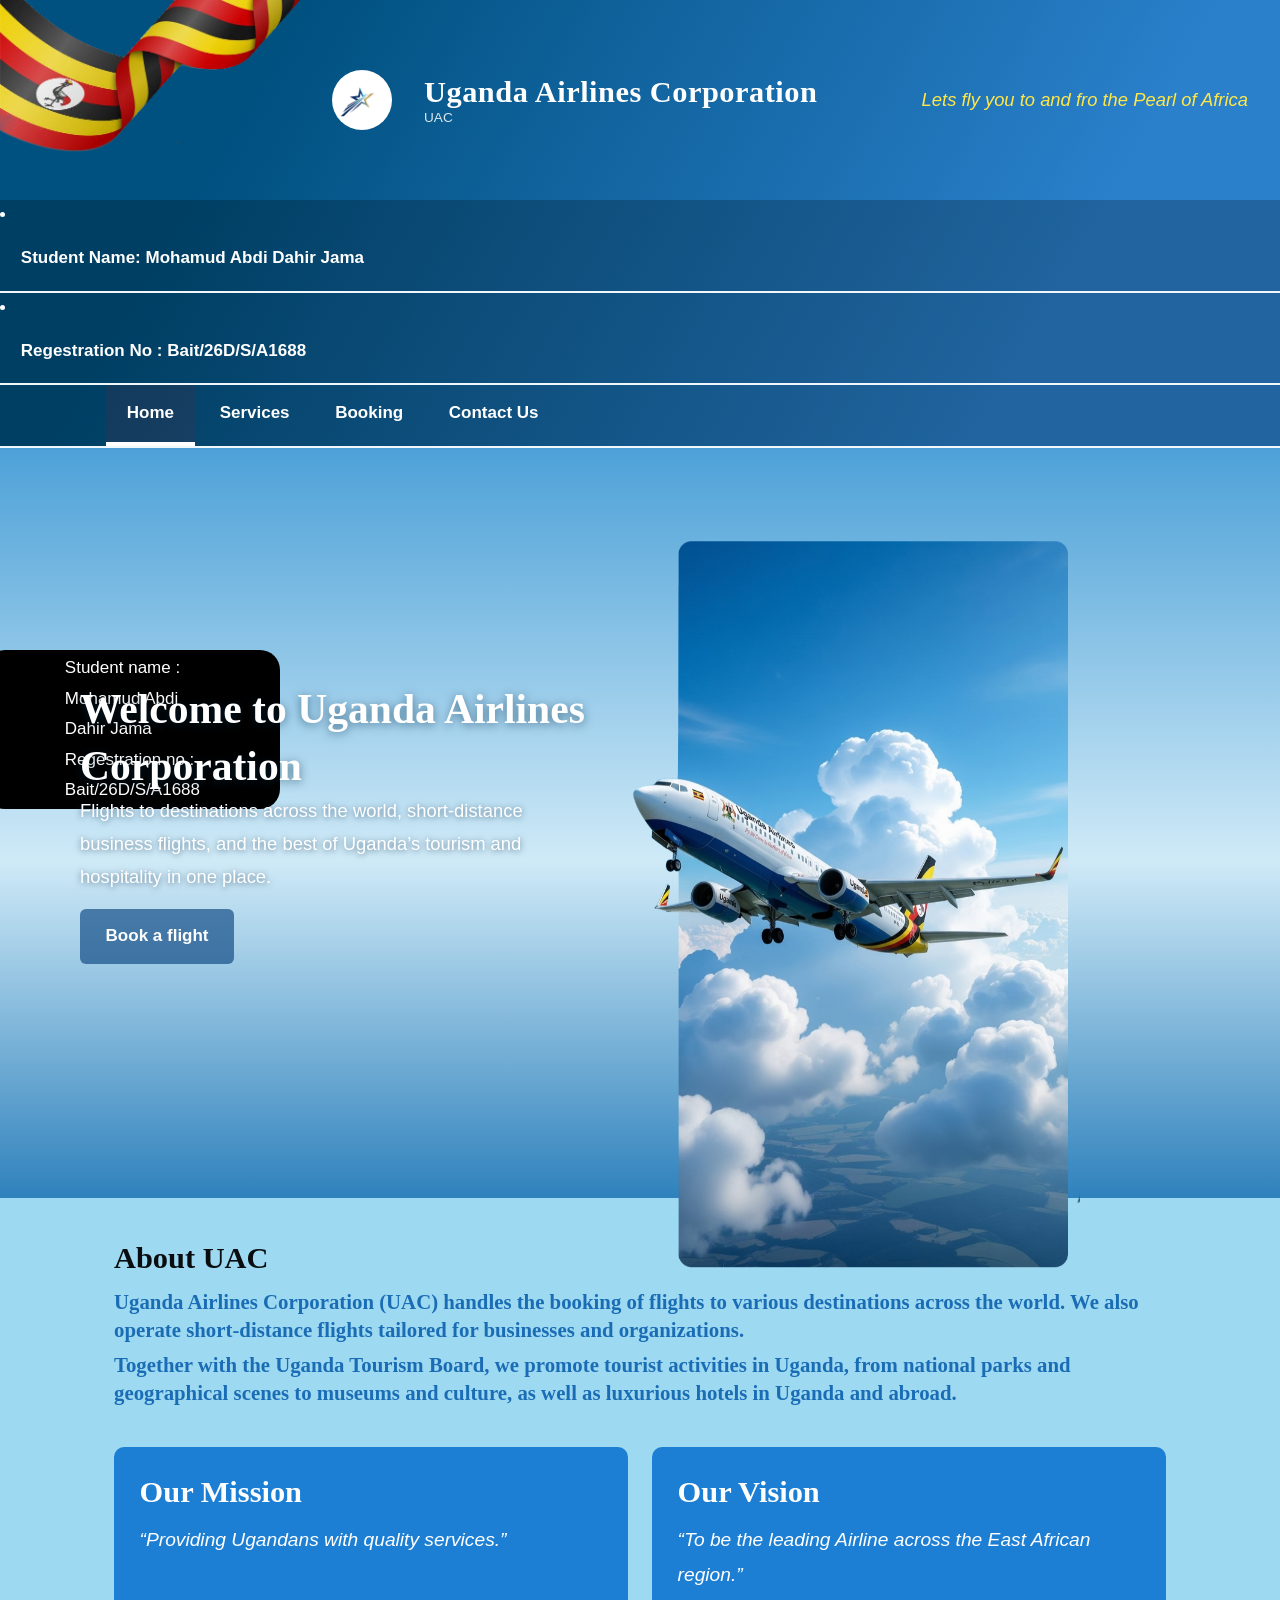
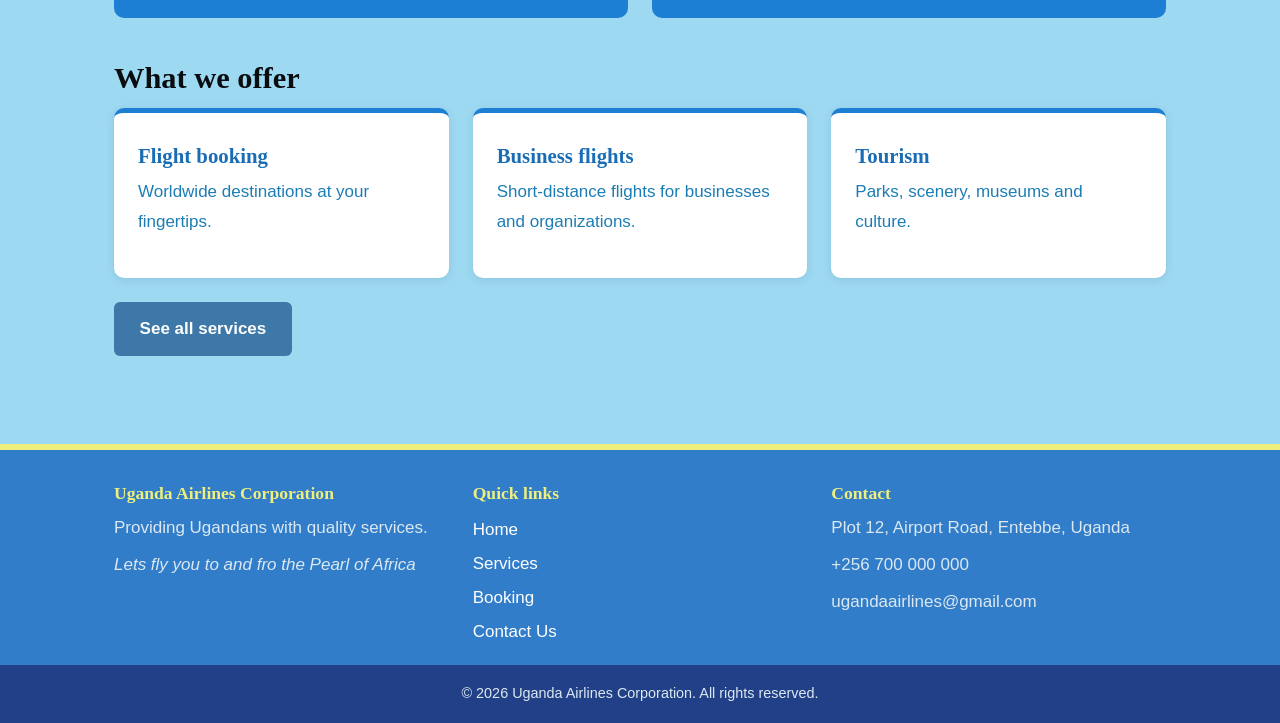
<file: index.html>
<!DOCTYPE html>
<html lang="en">
<head>
<meta charset="UTF-8">
<meta name="viewport" content="width=device-width, initial-scale=1">
<title>Home | Uganda Airlines Corporation</title>
<link rel="icon" href="Gemini_z.jpg">
<link rel="stylesheet" href="style.css">
</head>
<body>
<header>
  
  <div class="brand">
    <img class="dd" src="a1339cd94673cbade94f53fce22794d8.png">
    <img class="rr" src="Gemini_Generated_Image_obfzqoobfzqoobfz.jpg">
    <div class="brand-name">Uganda Airlines Corporation<small>UAC</small></div>
    <div class="tagline">Lets fly you to and fro the Pearl of Africa</div>
    <br>
    <div class="ne"> 
       Student name : Mohamud Abdi Dahir Jama
       <br>
       Regestration no : Bait/26D/S/A1688
      
    </div>
  </div>
  <nav><li><a>Student Name: Mohamud Abdi Dahir Jama</a></li></nav>
  <nav ><li><a>Regestration No : Bait/26D/S/A1688</a></li></nav>
  <nav aria-label="Main menu"><ul><li><a href="index.html" class="active" aria-current="page">Home</a></li><li><a href="services.html">Services</a></li><li><a href="booking.html">Booking</a></li><li><a href="contact.html">Contact Us</a></li> </ul> </nav>
</header>

<div class="hero">
  
  <div class="hero-text">
    <h1>Welcome to Uganda Airlines Corporation</h1>
    <p>Flights to destinations across the world, short-distance business flights, and the best of Uganda’s tourism and hospitality in one place.</p>
    <a class="btn" href="booking.html">Book a flight</a>
  </div>    
  <img class="ss" src="Gemini_Generated_Image_rgnbh3rgnbh3rgnb3.png" width="500px">

</div>
<main>

  <section>
    <h2>About UAC</h2>
    <h3>Uganda Airlines Corporation (UAC) handles the booking of flights to various destinations across the world. We also operate short-distance flights tailored for businesses and organizations.</h3>
    <h3>Together with the Uganda Tourism Board, we promote tourist activities in Uganda, from national parks and geographical scenes to museums and culture, as well as luxurious hotels in Uganda and abroad.</h3>
  </section>
  <section class="mv">
    <div><h2>Our Mission</h2><p>“Providing Ugandans with quality services.”</p></div>
    <div><h2>Our Vision</h2><p>“To be the leading Airline across the East African region.”</p></div>
  </section>
  <section>
    <h2>What we offer</h2>
    <div class="grid">
      <div class="card"><span class="icon"></span><h3>Flight booking</h3><p>Worldwide destinations at your fingertips.</p></div>
      <div class="card"><span class="icon"></span><h3>Business flights</h3><p>Short-distance flights for businesses and organizations.</p></div>
      <div class="card"><span class="icon"></span><h3>Tourism</h3><p>Parks, scenery, museums and culture.</p></div>
    </div>
    <p style="margin-top:1.5rem"><a class="btn dark" href="services.html">See all services</a></p>
  </section>
</main>


<footer>
  
  <div class="foot">
    <div><h3>Uganda Airlines Corporation</h3><p>Providing Ugandans with quality services.</p><p><em>Lets fly you to and fro the Pearl of Africa</em></p></div>
    <div><h3>Quick links</h3><a href="index.html">Home</a><a href="services.html">Services</a><a href="booking.html">Booking</a><a href="contact.html">Contact Us</a></div>
    <div><h3>Contact</h3><p>Plot 12, Airport Road, Entebbe, Uganda</p><p>+256 700 000 000</p><p>ugandaairlines@gmail.com</p></div>
  </div>
  <div class="copy">&copy; 2026 Uganda Airlines Corporation. All rights reserved.</div>
</footer>

</body>
</html>
</file>
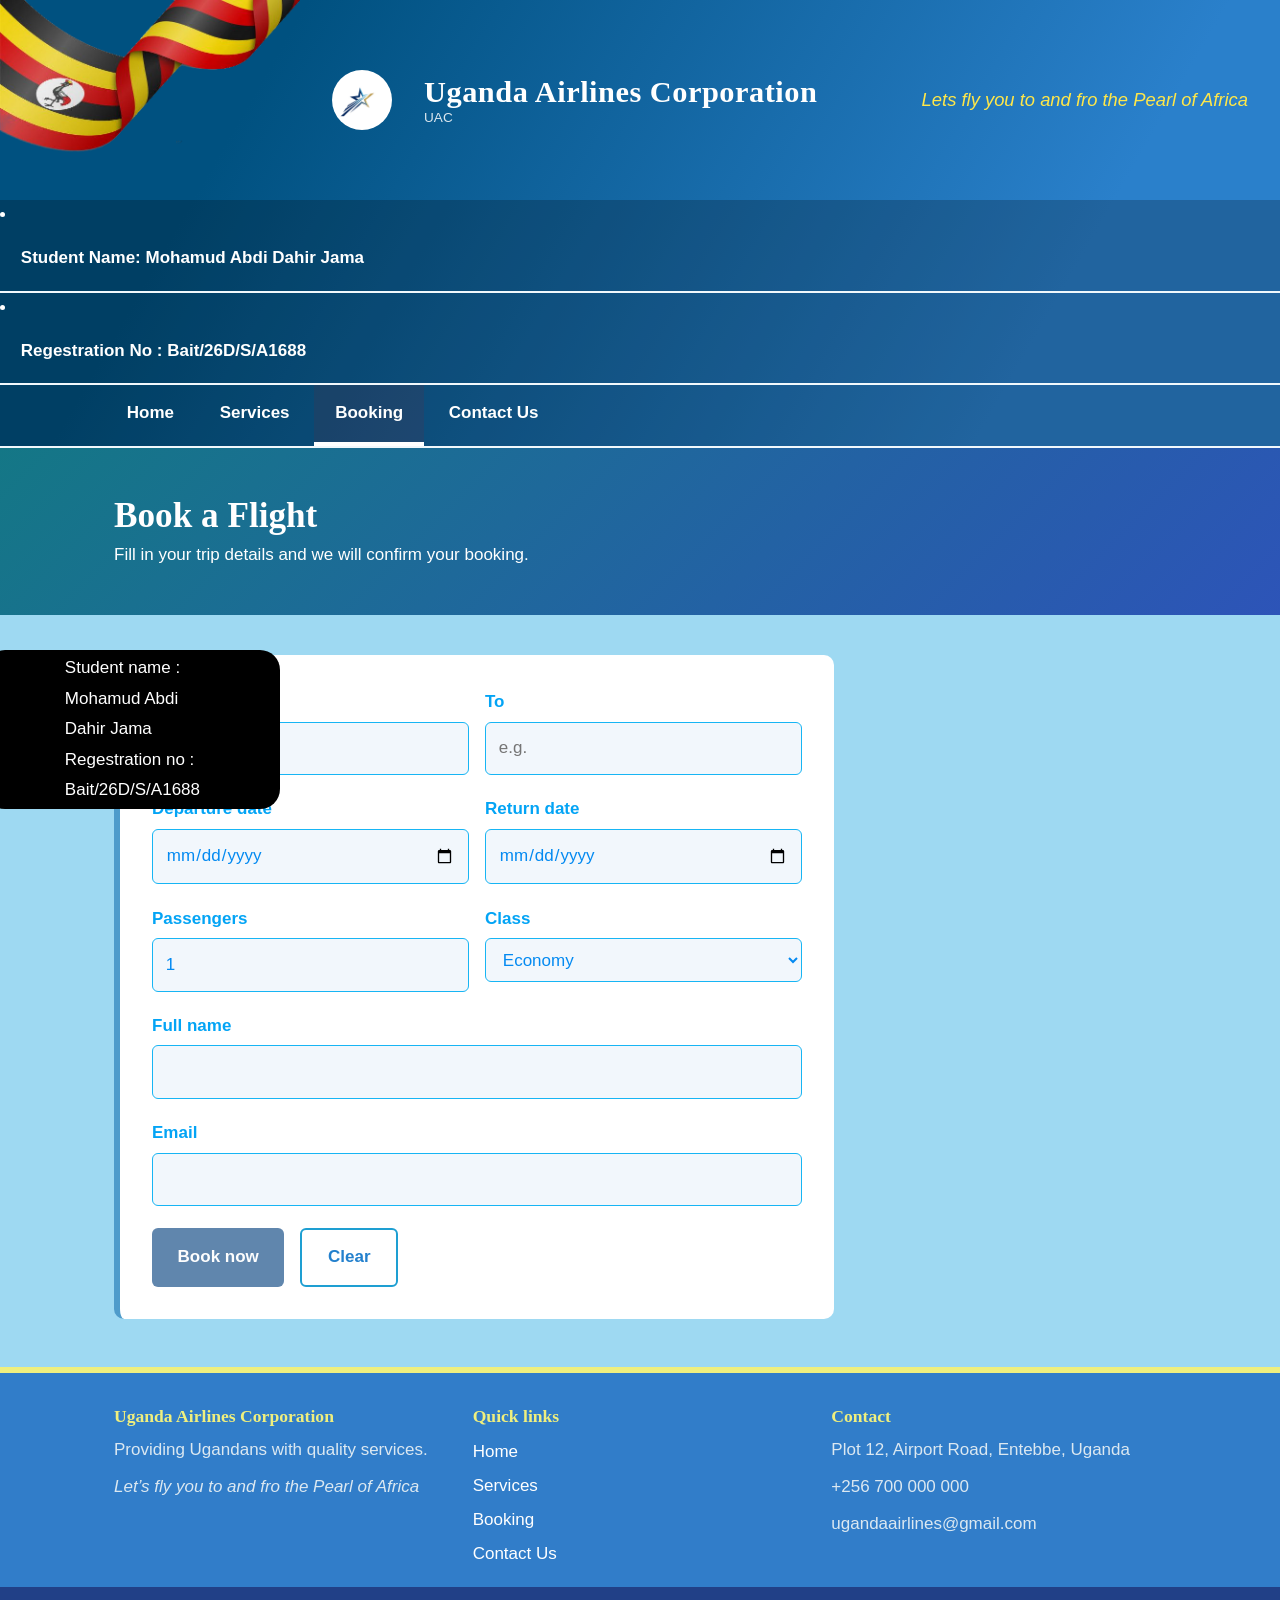
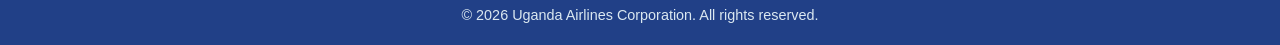
<file: booking.html>
<!DOCTYPE html>
<html lang="en">
<head>
<meta charset="UTF-8">
<meta name="viewport" content="width=device-width, initial-scale=1">
<title>Booking | Uganda Airlines Corporation</title>
<link rel="icon" href="Gemini_z.jpg">
<link rel="stylesheet" href="style.css">
</head>
<body>
<header>
  <div class="brand">
    <img class="dd" src="a1339cd94673cbade94f53fce22794d8.png">
    <img class="rr" src="Gemini_Generated_Image_obfzqoobfzqoobfz.jpg">
    <div class="brand-name">Uganda Airlines Corporation<small>UAC</small></div>
    <div class="tagline">Lets fly you to and fro the Pearl of Africa</div>
    <br>
    <div class="ne"> 
       Student name : Mohamud Abdi Dahir Jama
       <br>
       Regestration no : Bait/26D/S/A1688
       
    </div>
  </div>
  <nav><li><a>Student Name: Mohamud Abdi Dahir Jama</a></li></nav>
  <nav ><li><a>Regestration No : Bait/26D/S/A1688</a></li></nav>
  <nav aria-label="Main menu"><ul><li><a href="index.html">Home</a></li><li><a href="services.html">Services</a></li><li><a href="booking.html" class="active" aria-current="page">Booking</a></li><li><a href="contact.html">Contact Us</a></li></ul></nav>
</header>

<div class="banner"><div class="inner"><h1>Book a Flight</h1><p>Fill in your trip details and we will confirm your booking.</p></div></div>
<main>
  <form id="bookForm">
    <div class="row">
      <div class="field"><label for="from">From</label><input id="from" required placeholder="e.g."></div>
      <div class="field"><label for="to">To</label><input id="to" required placeholder="e.g."></div>
    </div>
    <div class="row">
      <div class="field"><label for="dep">Departure date</label><input type="date" id="dep" required></div>
      <div class="field"><label for="ret">Return date</label><input type="date" id="ret"></div>
    </div>
    <div class="row">
      <div class="field"><label for="pax">Passengers</label><input type="number" id="pax" min="1" max="9" value="1" required></div>
      <div class="field"><label for="cls">Class</label>
        <select id="cls"><option>Economy</option><option>Business</option><option>First class</option></select></div>
    </div>
    <div class="field"><label for="bname">Full name</label><input id="bname" required></div>
    <div class="field"><label for="bemail">Email</label><input type="email" id="bemail" required></div>
    <div class="actions">
      <button class="btn" type="submit">Book now</button>
      <button class="btn secondary" type="reset">Clear</button>
    </div>
    <div class="notice" id="bookNote" role="status"></div>
  </form>
</main>

<footer>
  <div class="foot">
    <div><h3>Uganda Airlines Corporation</h3><p>Providing Ugandans with quality services.</p><p><em>Let’s fly you to and fro the Pearl of Africa</em></p></div>
    <div><h3>Quick links</h3><a href="index.html">Home</a><a href="services.html">Services</a><a href="booking.html">Booking</a><a href="contact.html">Contact Us</a></div>
    <div><h3>Contact</h3><p>Plot 12, Airport Road, Entebbe, Uganda</p><p>+256 700 000 000</p><p>ugandaairlines@gmail.com</p></div>
  </div>
  <div class="copy">&copy; 2026 Uganda Airlines Corporation. All rights reserved.</div>
</footer>

</body>
</html>
</file>
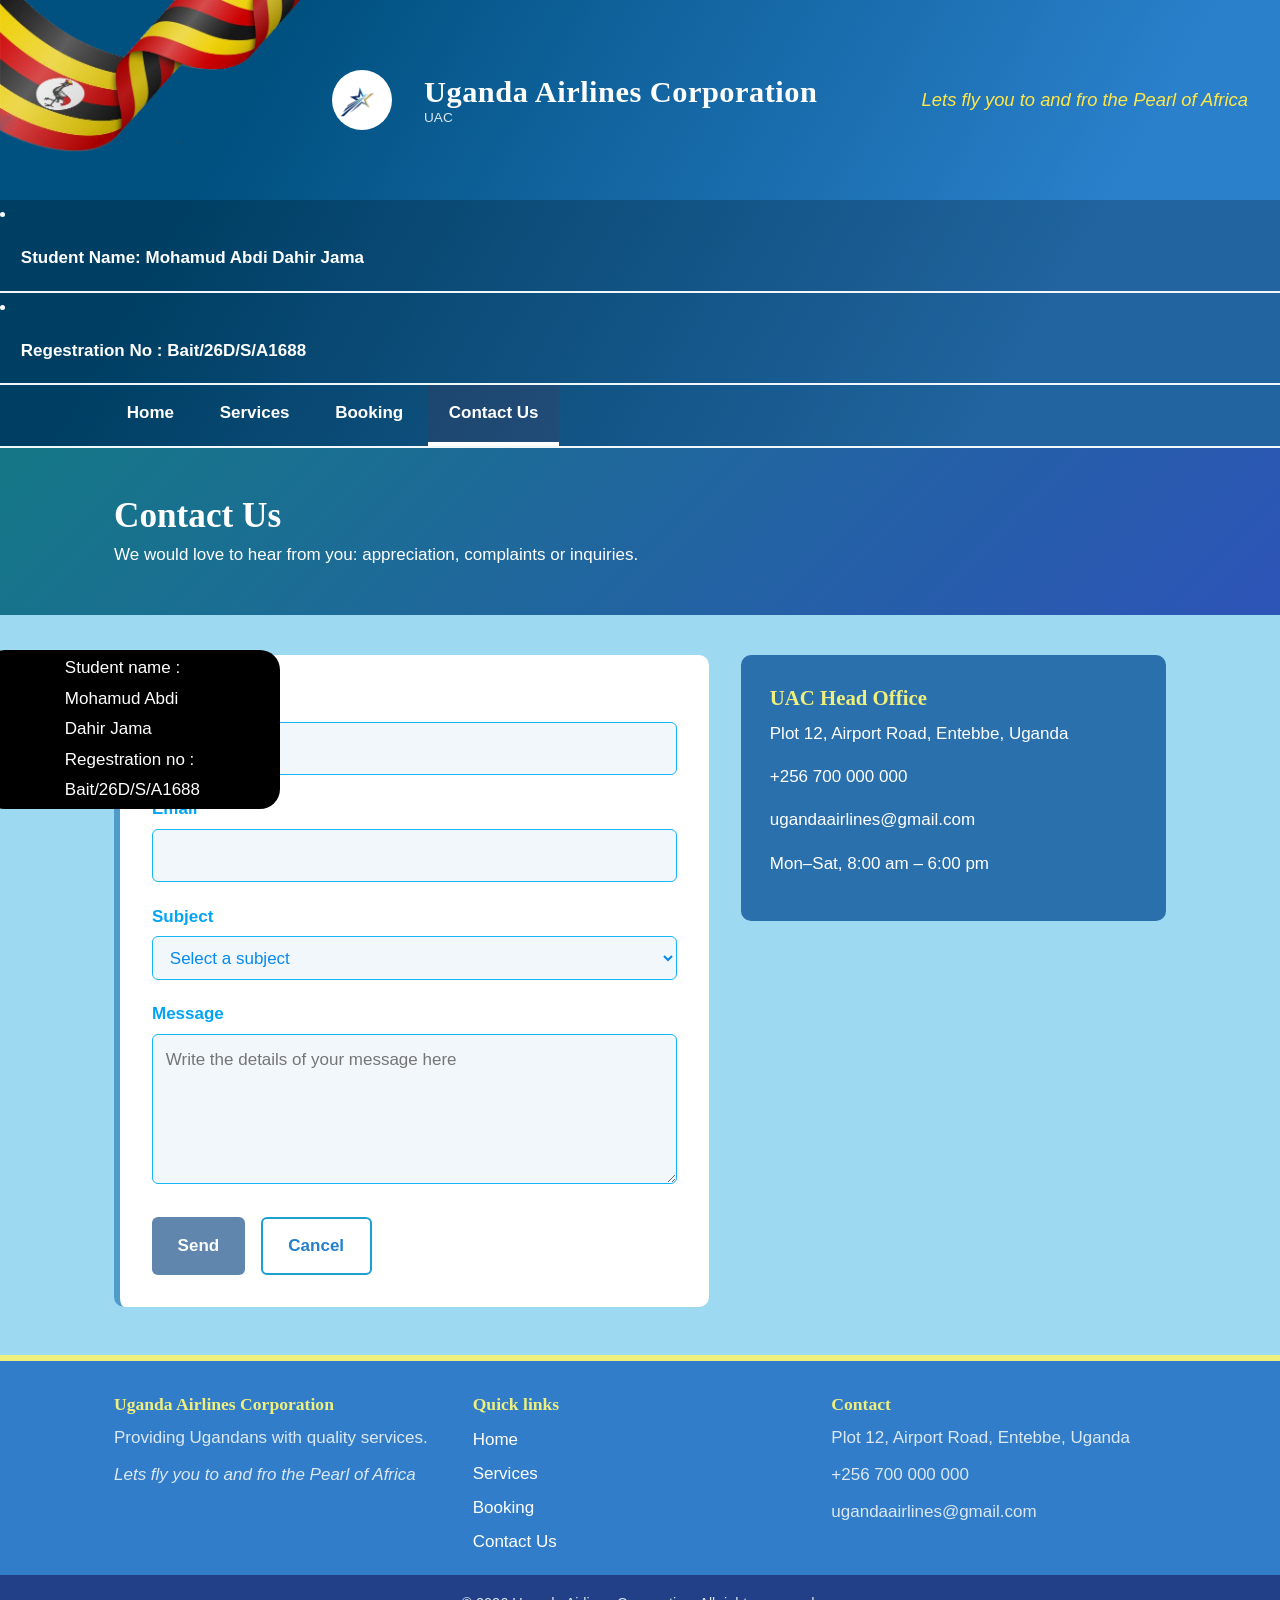
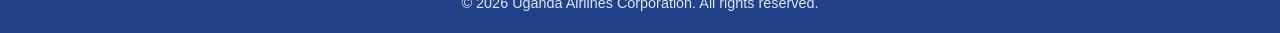
<file: contact.html>
<!DOCTYPE html>
<html lang="en">
<head>
<meta charset="UTF-8">
<meta name="viewport" content="width=device-width, initial-scale=1">
<title>Contact Us | Uganda Airlines Corporation</title>
<link rel="icon" href="Gemini_z.jpg">
<link rel="stylesheet" href="style.css">
</head>
<body>
<header>
  <div class="brand">
    <img class="dd" src="a1339cd94673cbade94f53fce22794d8.png">
    <img class="rr" src="Gemini_Generated_Image_obfzqoobfzqoobfz.jpg">
    <div class="brand-name">Uganda Airlines Corporation<small>UAC</small></div>
    <div class="tagline">Lets fly you to and fro the Pearl of Africa</div>
    <br>
    <div class="ne"> 
      
       Student name : Mohamud Abdi Dahir Jama
       <br>
       Regestration no : Bait/26D/S/A1688
       
    </div>
  </div>
  <nav><li><a>Student Name: Mohamud Abdi Dahir Jama</a></li></nav>
  <nav ><li><a>Regestration No : Bait/26D/S/A1688</a></li></nav>
  <nav aria-label="Main menu"><ul><li><a href="index.html">Home</a></li><li><a href="services.html">Services</a></li><li><a href="booking.html">Booking</a></li><li><a href="contact.html" class="active" aria-current="page">Contact Us</a></li></ul></nav>
</header>

<div class="banner"><div class="inner"><h1>Contact Us</h1><p>We would love to hear from you: appreciation, complaints or inquiries.</p></div></div>
<main>
  <div class="two-col">
    <form id="contactForm">
      <div class="field"><label for="name">Name</label><input id="name" name="name" required></div>
      <div class="field"><label for="email">Email</label><input type="email" id="email" name="email" required></div>
      <div class="field"><label for="subject">Subject</label>
        <select id="subject" name="subject" required>
          <option value="" disabled selected>Select a subject</option>
          <option>Appreciation</option><option>Complaint</option><option>Inquiry</option>
        </select></div>
      <div class="field"><label for="message">Message</label><textarea id="message" name="message" required placeholder="Write the details of your message here"></textarea></div>
      <div class="actions">
        <button class="btn" type="submit">Send</button>
        <button class="btn secondary" type="reset">Cancel</button>
      </div>
      <div class="notice" id="note" role="status">Thank you! Your message has been sent.</div>
    </form>
    <aside class="info">
      <h3>UAC Head Office</h3>
      <p> Plot 12, Airport Road, Entebbe, Uganda</p>
      <p> +256 700 000 000</p>
      <p> ugandaairlines@gmail.com</p>
      <p> Mon–Sat, 8:00 am – 6:00 pm</p>
    </aside>
  </div>
</main>

<footer>
  <div class="foot">
    <div><h3>Uganda Airlines Corporation</h3><p>Providing Ugandans with quality services.</p><p><em>Lets fly you to and fro the Pearl of Africa</em></p></div>
    <div><h3>Quick links</h3><a href="index.html">Home</a><a href="services.html">Services</a><a href="booking.html">Booking</a><a href="contact.html">Contact Us</a></div>
    <div><h3>Contact</h3><p>Plot 12, Airport Road, Entebbe, Uganda</p><p>+256 700 000 000</p><p>ugandaairlines@gmail.com</p></div>
  </div>
  <div class="copy">&copy; 2026 Uganda Airlines Corporation. All rights reserved.</div>
</footer>

</body>
</html>
</file>
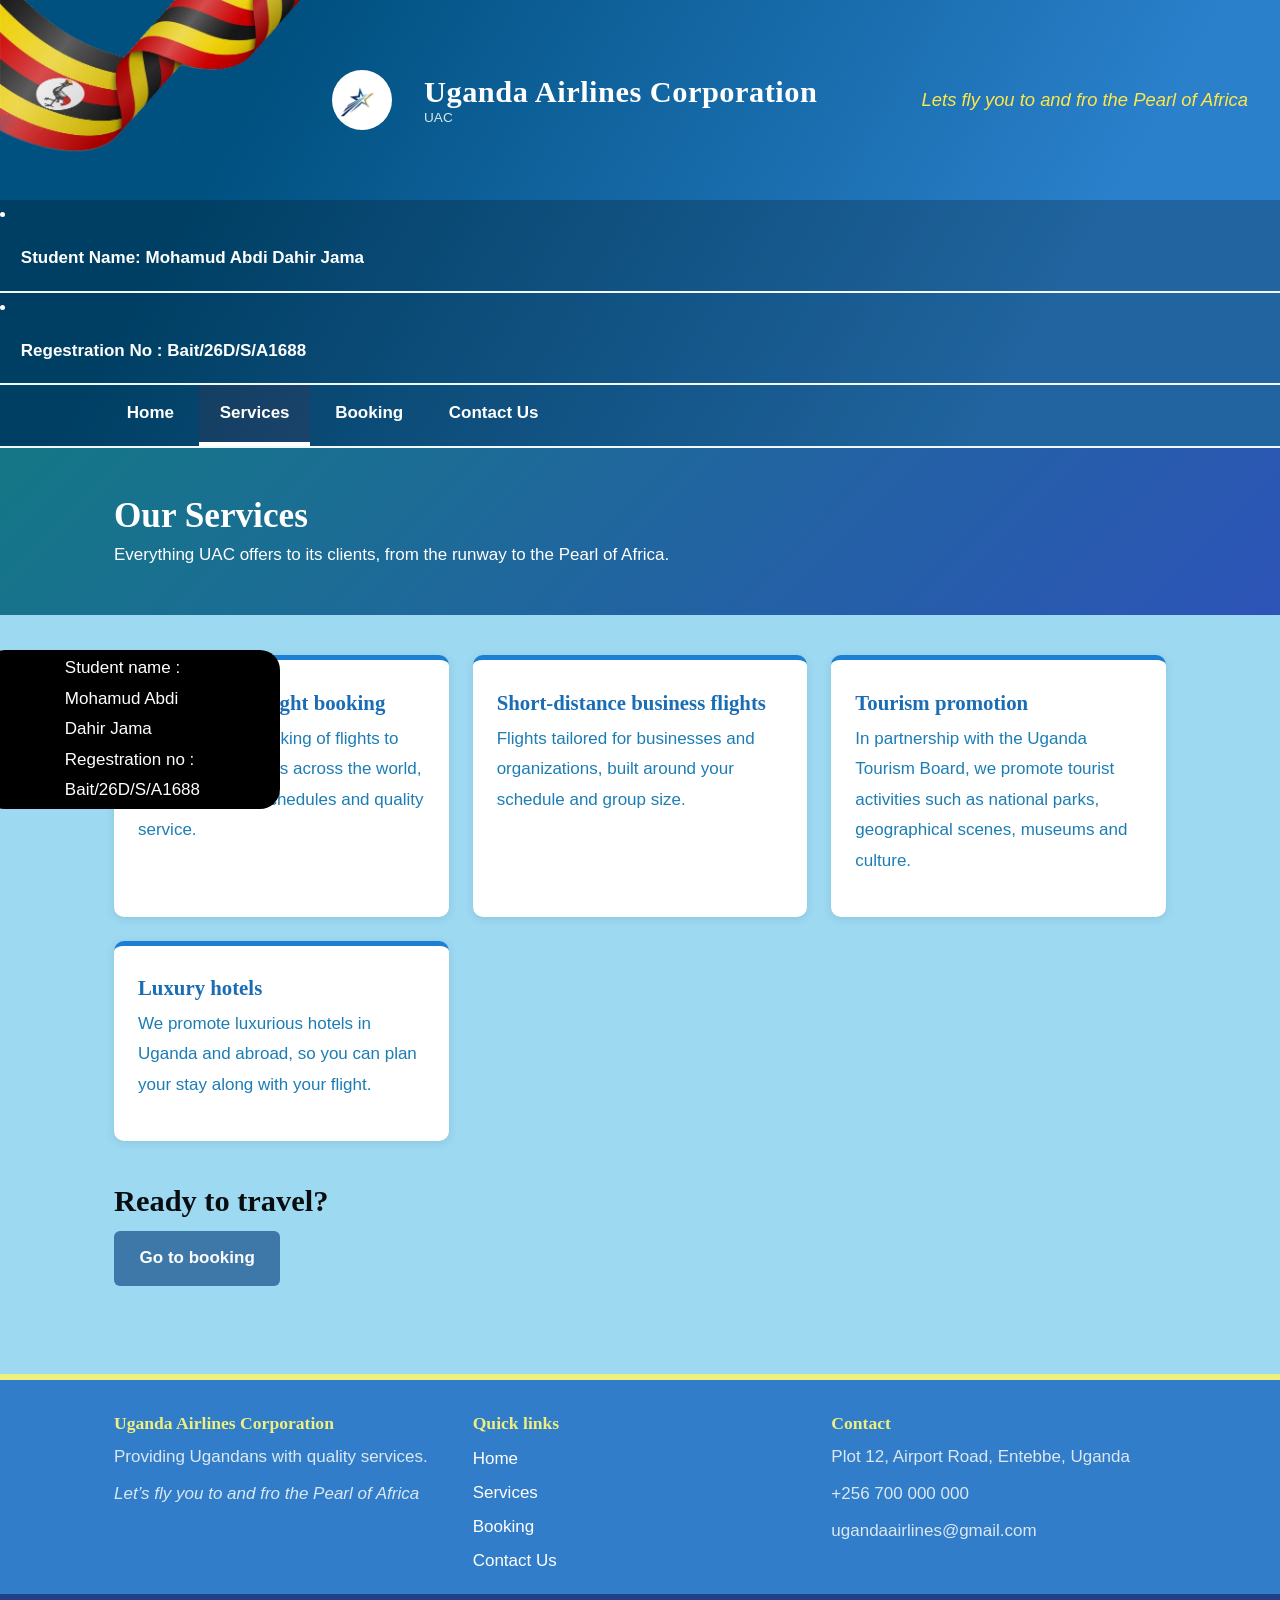
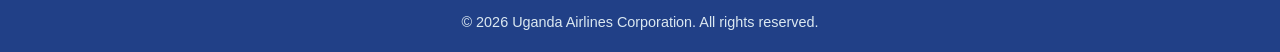
<file: services.html>
<!DOCTYPE html>
<html lang="en">
<head>
<meta charset="UTF-8">
<meta name="viewport" content="width=device-width, initial-scale=1">
<title>Services | Uganda Airlines Corporation</title>
<link rel="icon" href="Gemini_z.jpg">
<link rel="stylesheet" href="style.css">
</head>
<body>
<header>
  <div class="brand">
    <img class="dd" src="a1339cd94673cbade94f53fce22794d8.png">
    <img class="rr" src="Gemini_Generated_Image_obfzqoobfzqoobfz.jpg">
    <div class="brand-name">Uganda Airlines Corporation<small>UAC</small></div>
    <div class="tagline">Lets fly you to and fro the Pearl of Africa</div>
    <br>
    <div class="ne"> 
      Student name : Mohamud Abdi Dahir Jama
      <br>
       Regestration no : Bait/26D/S/A1688
       
    </div>
  </div>
  <nav><li><a>Student Name: Mohamud Abdi Dahir Jama</a></li></nav>
  <nav ><li><a>Regestration No : Bait/26D/S/A1688</a></li></nav>
  <nav aria-label="Main menu"><ul><li><a href="index.html">Home</a></li><li><a href="services.html" class="active" aria-current="page">Services</a></li><li><a href="booking.html">Booking</a></li><li><a href="contact.html">Contact Us</a></li></ul></nav>
</header>
<div class="banner"><div class="inner"><h1>Our Services</h1><p>Everything UAC offers to its clients, from the runway to the Pearl of Africa.</p></div></div>
<main>
  <section class="grid">
    <div class="card"><span class="icon"></span><h3>International flight booking</h3><p>We handle the booking of flights to various destinations across the world, with convenient schedules and quality service.</p></div>
    <div class="card"><span class="icon"></span><h3>Short-distance business flights</h3><p>Flights tailored for businesses and organizations, built around your schedule and group size.</p></div>
    <div class="card"><span class="icon"></span><h3>Tourism promotion</h3><p>In partnership with the Uganda Tourism Board, we promote tourist activities such as national parks, geographical scenes, museums and culture.</p></div>
    <div class="card"><span class="icon"></span><h3>Luxury hotels</h3><p>We promote luxurious hotels in Uganda and abroad, so you can plan your stay along with your flight.</p></div>
  </section>
  <section>
    <h2>Ready to travel?</h2>
    
    <a class="btn" href="booking.html">Go to booking</a>
  </section>
</main>
<footer>
  <div class="foot">
    <div><h3>Uganda Airlines Corporation</h3><p>Providing Ugandans with quality services.</p><p><em>Let’s fly you to and fro the Pearl of Africa</em></p></div>
    <div><h3>Quick links</h3><a href="index.html">Home</a><a href="services.html">Services</a><a href="booking.html">Booking</a><a href="contact.html">Contact Us</a></div>
    <div><h3>Contact</h3><p>Plot 12, Airport Road, Entebbe, Uganda</p><p>+256 700 000 000</p><p>ugandaairlines@gmail.com</p></div>
  </div>
  <div class="copy">&copy; 2026 Uganda Airlines Corporation. All rights reserved.</div>
</footer>

</body>
</html>
</file>
<file: style.css>
.dd{

  width: 300px;
 
}
.ss{

  position: relative;
  right: 200px;
  top: 80px;
  
}
.ne{
    
   
  position:fixed;
  right: 1000px;
  top: 650px;
  padding: 3px 80px ;
 background: #000000;
 border-radius: 20px;




}

.rr{


  width: 60px;
  border-radius: 30px;
}


/* ===== Uganda Airlines Corporation (UAC) – Stylesheet ===== */

*{box-sizing:border-box;margin:0;padding:0}
html{scroll-behavior:smooth}
body{
  font-family:"Segoe UI",Tahoma,Arial,sans-serif;
  color:rgb(254, 255, 254);
  background:rgba(120, 203, 238, 0.719);
  line-height:1.8;               /* line spacing for paragraphs */
  font-size:17px;
}
h1,h2,h3{font-family:Georgia,"Times New Roman",serif;line-height:1.35;color:rgba(0, 0, 0, 0.942)}
h1{font-size:2.6rem}
h2{font-size:1.9rem;margin-bottom:.6rem}
h3{font-size:1.3rem;margin-bottom:.4rem; color: #1a6db5;}
p{margin-bottom:1rem}
a{color:rgb(131, 100, 242)}

/* ===== Header ===== */
header{
  background:linear-gradient(120deg,rgb(0, 81, 128) 20%,rgb(42, 128, 203) 80%);
  color:#fff;
}
.brand{
  max-width:2000px
  ;margin:0 auto;
  padding:0px;
  display:flex;
  align-items:center;
  gap:2rem;
}
.logo{width:58px;height:58px;flex:none}
.brand-name{font-family:Georgia,serif;font-size:1.9rem;font-weight:bold;letter-spacing:.5px;line-height:1.2}
.brand-name small{display:block;font-family:"Segoe UI",Arial,sans-serif;font-size:.85rem;font-weight:normal;letter-spacing:0;opacity:.85}
.tagline{font-style:italic;color:rgb(255, 231, 73);font-size:1.15rem;margin-left:auto;text-align:right}

/* ===== Navigation menu ===== */
nav{background:rgba(0,0,0,.22);border-bottom:2px solid rgb(241, 248, 252);}
nav ul{
  max-width:1100px;margin:0 auto;padding:0 1rem;
  
  list-style:none;display:flex;gap:.25rem;
}
nav a{
  display:block;padding:.8rem 1.3rem;color:#ffffff;text-decoration:none;font-weight:600;
  border-bottom:4px solid transparent;transition:background .2s,border-color .2s;
}
nav a:hover{background:rgba(13, 170, 218, 0.8)}
nav a.active{border-bottom-color:rgb(255, 255, 255);background:rgba(167, 17, 17, 0.1)}
nav a:focus-visible,.btn:focus-visible,input:focus-visible,select:focus-visible,textarea:focus-visible{outline:3px solid #4ea8edd7;outline-offset:2px}

/* ===== Layout ===== */
main{max-width:1100px;margin:0 auto;padding:2.5rem 1.5rem 3rem}   /* content starts off the main margin */
section{margin-bottom:2.5rem}

/* ===== Hero (home) ===== */
.hero{

  background:linear-gradient(180deg,#4da1d8 0%,#cfeaf7 55%,#116aaec9 100%);
  
  display: flex;
  align-items: center;
  
  
}

.hero-text{
  position:relative;max-width:1100px;margin:0 auto;padding:4rem 1.5rem;
}
.hero-text h1{color:#fff;text-shadow:0 2px 10px rgba(0, 44, 70, 0.55);max-width:620px}
.hero-text p{max-width:520px;font-size:1.15rem;color:#fff;text-shadow:0 1px 6px rgba(0,40,70,.6)}

.banner{
  background:
    linear-gradient(135deg,#147786,#2d54b8);
  color:#fff;
}
.banner .inner{max-width:1100px;margin:0 auto;padding:2.8rem 1.5rem}
.banner h1{color:#fff;font-size:2.2rem}
.banner p{margin:0;max-width:640px}

/* ===== Cards & grids ===== */
.grid{display:grid;grid-template-columns:repeat(auto-fit,minmax(250px,1fr));gap:1.5rem; color: rgb(28, 125, 181);}
.card{
  background:#fff;border-radius:10px;padding:1.5rem;
  border-top:5px solid rgb(29, 127, 212);
  box-shadow:0 2px 10px rgba(11,58,91,.12);
}
.card:nth-child(2n){border-top-color:rgb(29, 127, 212)}
.card:nth-child(3n){border-top-color:rgb(29, 127, 212)}
.card .icon{font-size:2rem;display:block;margin-bottom:.3rem}
.mv{display:grid;grid-template-columns:repeat(auto-fit,minmax(280px,1fr));gap:1.5rem}
.mv div{background:rgb(29, 127, 212);color:#ffffff;border-radius:10px;padding:1.6rem}

.mv h2{color:rgb(255, 255, 255)}
.mv div:last-child h2{color:#ffffff}
.mv p{margin:0;font-size:1.2rem;font-style:italic}

.btn{
  display:inline-block;padding:.75rem 1.6rem;border:0;border-radius:6px;cursor:pointer;
  font:inherit;font-weight:700;text-decoration:none;
  background:rgba(10, 69, 128, 0.647);color:rgb(253, 253, 253);transition:transform .15s,background .2s;
}
.btn:hover{background:#0a4a645a;transform:translateY(-1px)}
.btn.secondary{background:#fff;color:rgb(35, 128, 205);border:2px solid rgb(30, 159, 210)}
.btn.secondary:hover{background:#fdecef}
.btn.dark{background:rgba(10, 69, 128, 0.647);color:rgb(253, 253, 253)}
.btn.dark:hover{background:#0a4a645a;}

/* ===== Forms ===== */
form{background:#fff;
  border-radius:10px;
  padding:2rem; 
  max-width:720px;
  border-left:6px solid rgb(79, 156, 203);}
  
.field{margin-bottom:1.2rem}
.row{display:grid;grid-template-columns:repeat(auto-fit,minmax(200px,1fr));gap:1rem}
label{display:block;font-weight:600;margin-bottom:.25rem;color:rgb(3, 164, 245)}
input,select,textarea{
  width:100%;padding:.65rem .8rem;font:inherit;color:rgb(4, 138, 241);
  border:1.5px solid #17b5f4;border-radius:6px;background:#c6dcf33b;
}
input:focus,select:focus,textarea:focus{border-color:rgb(12, 12, 151)}
textarea{min-height:150px;resize:vertical}
.actions{display:flex;gap:1rem;flex-wrap:wrap;margin-top:1.4rem}
.notice{display:none;margin-top:1.2rem;padding:1rem 1.2rem;border-radius:6px;background:#e3f4ea;color:#1c5a37;border:1px solid #9ad2b1}
.notice.show{display:block}

.two-col{display:grid;grid-template-columns:1.4fr 1fr;gap:2rem;align-items:start}
.info{background:rgb(42, 112, 173);color:#fff;border-radius:10px;padding:1.8rem}
.info h3{color:rgb(239, 239, 126)}
.info p{margin-bottom:.8rem}

/* ===== Footer ===== */
footer{background:rgb(49, 125, 201);color:#dbe8f1;border-top:6px solid rgb(239, 239, 126)}
.foot{max-width:1100px;margin:0 auto;padding:2rem 1.5rem 1rem;display:grid;grid-template-columns:repeat(auto-fit,minmax(220px,1fr));gap:1.5rem}
footer h3{color:rgb(239, 239, 126);font-size:1.1rem}
footer a{color:#fff;text-decoration:none;display:block;line-height:2}
footer a:hover{text-decoration:underline}
footer p{margin-bottom:.4rem}
.copy{text-align:center;padding:1rem;background:rgba(33, 60, 131, 0.937);font-size:.9rem}
</file>
